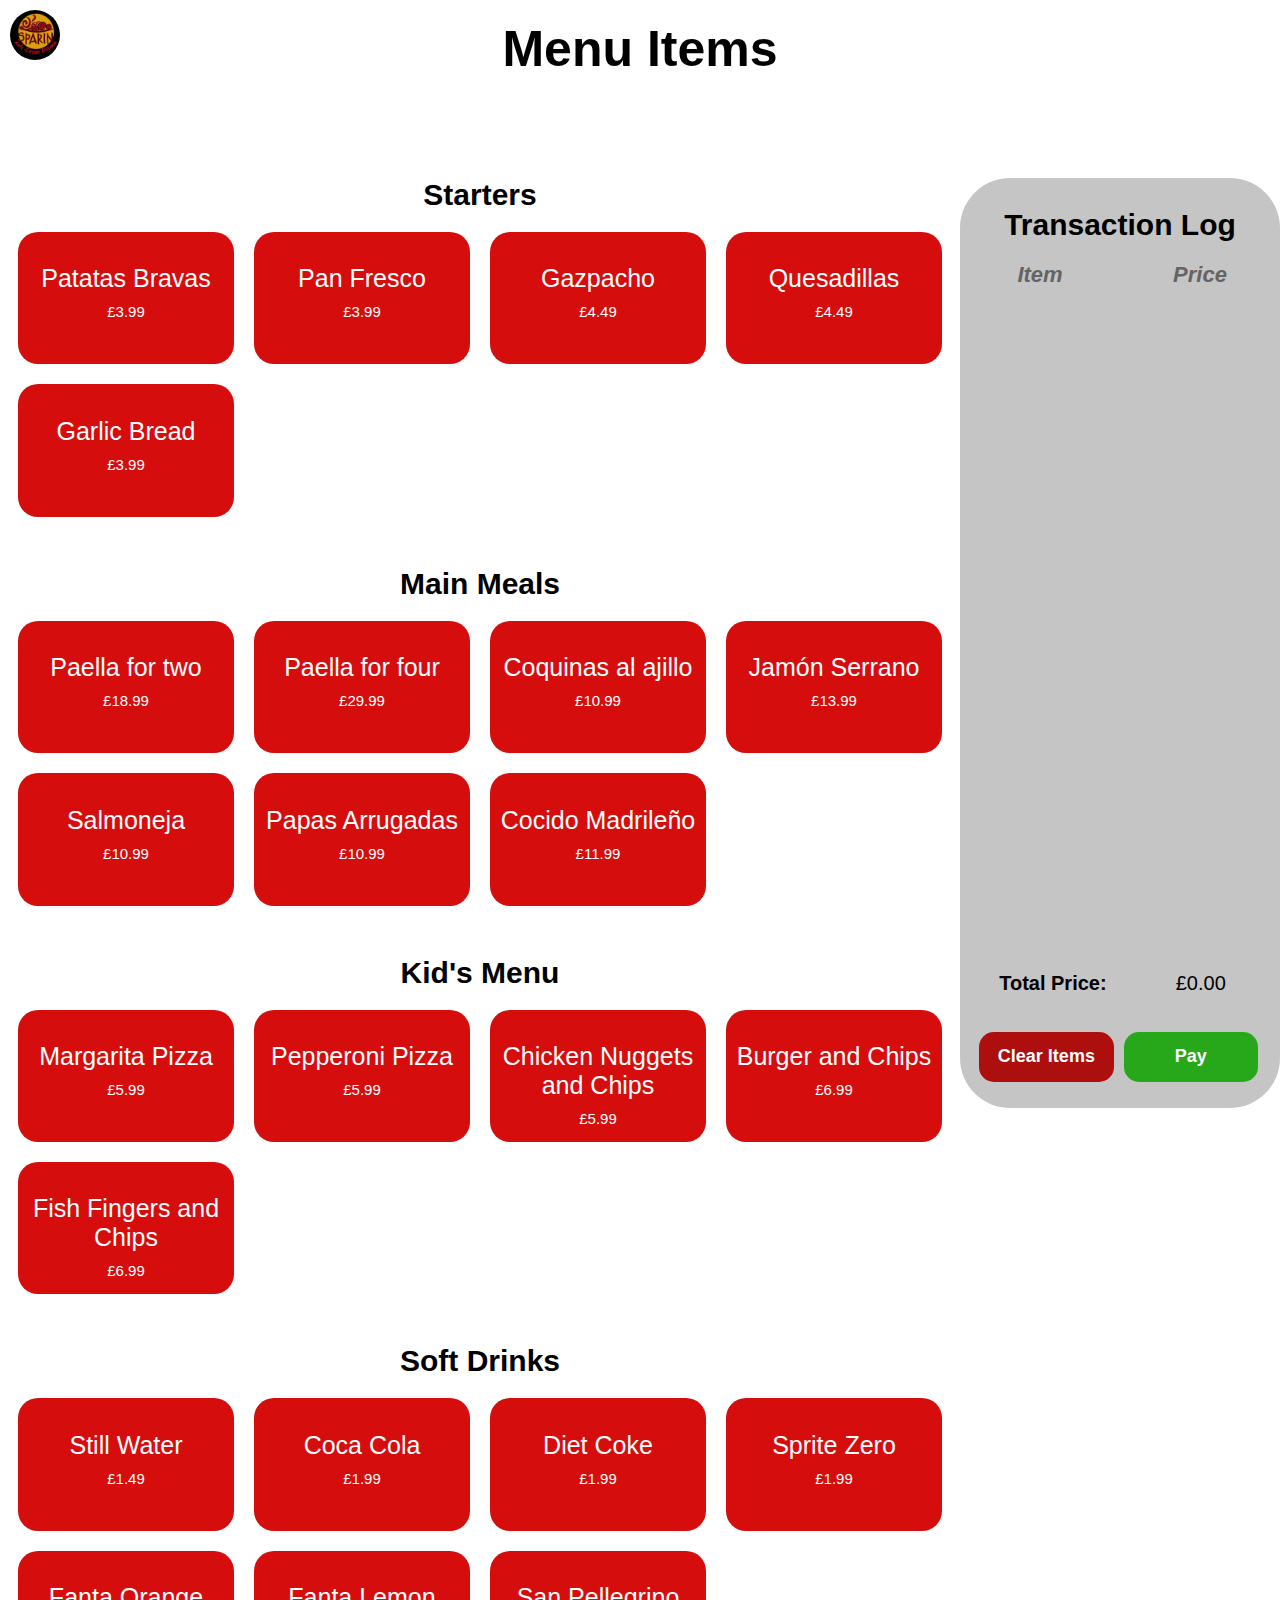
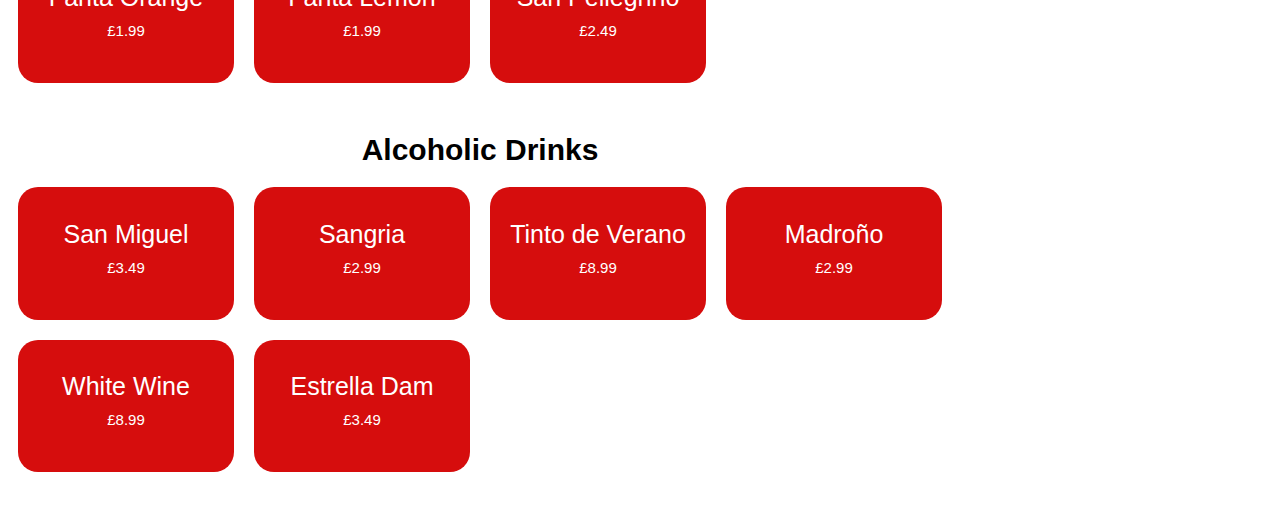
<file: index.html>
<!DOCTYPE html>
<html>
  <head>
    <meta charset="utf-8" />
    <meta http-equiv="X-UA-Compatible" content="IE=edge" />
    <title>Recorrido de España</title>
    <meta name="viewport" content="width=device-width, initial-scale=1" />
    <link rel="stylesheet" type="text/css" media="screen" href="main.css" />
  </head>
  <body>
    <a href="https://jamiewells1.github.io/jamies-spanish-specials/index.html"
      ><img
        class="logo"
        src="assets/spanish-specials-logo.png"
        alt="spanish-specials-logo"
    /></a>
    <h1>Menu Items</h1>
    <div class="page">
      <div class="menu-interface">
        <h2 class="menu-title">Starters</h2>
        <div class="menu-section">
          <div onclick="addToLog('Patatas Bravas', 3.99)" class="menu-item">
            Patatas Bravas
            <p id="patBra" class="menu-item-price"></p>
          </div>
          <div onclick="addToLog('Pan Fresco', 3.99)" class="menu-item">
            Pan Fresco
            <p id="panFre" class="menu-item-price"></p>
          </div>
          <div onclick="addToLog('Gazpacho', 4.49)" class="menu-item">
            Gazpacho
            <p id="gazpac" class="menu-item-price"></p>
          </div>
          <div onclick="addToLog('Quesadillas', 4.49)" class="menu-item">
            Quesadillas
            <p id="quesad" class="menu-item-price"></p>
          </div>
          <div onclick="addToLog('Garlic Bread', 3.99)" class="menu-item">
            Garlic Bread
            <p id="garBre" class="menu-item-price"></p>
          </div>
        </div>

        <h2 class="menu-title">Main Meals</h2>
        <div class="menu-section">
          <div onclick="addToLog('Paella for two', 18.99)" class="menu-item">
            Paella for two
            <p id="paeTwo" class="menu-item-price"></p>
          </div>
          <div onclick="addToLog('Paella for four', 29.99)" class="menu-item">
            Paella for four
            <p id="paeFou" class="menu-item-price"></p>
          </div>
          <div
            onclick="addToLog('Coquinas al ajillo', 10.99)"
            class="menu-item"
          >
            Coquinas al ajillo
            <p id="coqAji" class="menu-item-price"></p>
          </div>
          <div onclick="addToLog('Jamón Serrano', 13.99)" class="menu-item">
            Jamón Serrano
            <p id="jamSer" class="menu-item-price"></p>
          </div>
          <div onclick="addToLog('Salmoneja', 10.99)" class="menu-item">
            Salmoneja
            <p id="salmon" class="menu-item-price"></p>
          </div>
          <div onclick="addToLog('Papas Arrugadas', 10.99)" class="menu-item">
            Papas Arrugadas
            <p id="papArr" class="menu-item-price"></p>
          </div>
          <div onclick="addToLog('Cocido Madrileño', 11.99)" class="menu-item">
            Cocido Madrileño
            <p id="cocMad" class="menu-item-price"></p>
          </div>
        </div>

        <h2 class="menu-title">Kid's Menu</h2>
        <div class="menu-section">
          <div onclick="addToLog('Margarita Pizza', 5.99)" class="menu-item">
            Margarita Pizza
            <p id="marPiz" class="menu-item-price"></p>
          </div>
          <div onclick="addToLog('Pepperoni Pizza', 5.99)" class="menu-item">
            Pepperoni Pizza
            <p id="pepPiz" class="menu-item-price"></p>
          </div>
          <div
            onclick="addToLog('Chicken Nuggets and Chips', 5.99)"
            class="menu-item"
          >
            Chicken Nuggets and Chips
            <p id="chiNug" class="menu-item-price"></p>
          </div>
          <div onclick="addToLog('Burger and Chips', 6.99)" class="menu-item">
            Burger and Chips
            <p id="burChi" class="menu-item-price"></p>
          </div>
          <div
            onclick="addToLog('Fish Fingers and Chips', 6.99)"
            class="menu-item"
          >
            Fish Fingers and Chips
            <p id="fisChi" class="menu-item-price"></p>
          </div>
        </div>

        <h2 class="menu-title">Soft Drinks</h2>
        <div class="menu-section">
          <div onclick="addToLog('Still Water', 1.49)" class="menu-item">
            Still Water
            <p id="stiWat" class="menu-item-price"></p>
          </div>
          <div onclick="addToLog('Coca Cola', 1.99)" class="menu-item">
            Coca Cola
            <p id="cocCol" class="menu-item-price"></p>
          </div>
          <div onclick="addToLog('Diet Coke', 1.99)" class="menu-item">
            Diet Coke
            <p id="dieCok" class="menu-item-price"></p>
          </div>
          <div onclick="addToLog('Sprite Zero', 1.99)" class="menu-item">
            Sprite Zero
            <p id="sprZer" class="menu-item-price"></p>
          </div>
          <div onclick="addToLog('Fanta Orange', 1.99)" class="menu-item">
            Fanta Orange
            <p id="fanOra" class="menu-item-price"></p>
          </div>
          <div onclick="addToLog('Fanta Lemon', 1.99)" class="menu-item">
            Fanta Lemon
            <p id="fanLem" class="menu-item-price"></p>
          </div>
          <div onclick="addToLog('San Pellegrino', 2.49)" class="menu-item">
            San Pellegrino
            <p id="sanPel" class="menu-item-price"></p>
          </div>
        </div>

        <h2 class="menu-title">Alcoholic Drinks</h2>
        <div class="menu-section">
          <div onclick="addToLog('San Miguel', 3.49)" class="menu-item">
            San Miguel
            <p id="sanMig" class="menu-item-price"></p>
          </div>
          <div onclick="addToLog('Sangria', 2.99)" class="menu-item">
            Sangria
            <p id="sangri" class="menu-item-price"></p>
          </div>
          <div onclick="addToLog('Tinto de Verano', 8.99)" class="menu-item">
            Tinto de Verano
            <p id="tinDeV" class="menu-item-price"></p>
          </div>
          <div onclick="addToLog('Madroño', 2.99)" class="menu-item">
            Madroño
            <p id="madron" class="menu-item-price"></p>
          </div>
          <div onclick="addToLog('White Wine', 8.99)" class="menu-item">
            White Wine
            <p id="whiWin" class="menu-item-price"></p>
          </div>
          <div onclick="addToLog('Estrella Dam', 3.49)" class="menu-item">
            Estrella Dam
            <p id="estDam" class="menu-item-price"></p>
          </div>
        </div>
      </div>
      <div class="log-container">
        <h2 id="log-title">Transaction Log</h2>
        <div class="ContentContainer">
          <div id="log-contents">
            <p class="log-subtitles">Item</p>
            <p class="log-subtitles">Price</p>
          </div>
        </div>
      </div>
    </div>
    <div id="bottom-buttons">
      <div><span class="total-price-display">Total Price: </span></div>
      <span class="total-price-display" id="totalPriceValue">£0.00</span>
      <button onclick="removeFromLog(), resetTotalPrice();" id="clear-items">
        Clear Items
      </button>
      <button onclick="goToPaymentPage()" id="pay-button">Pay</button>
    </div>
    <script src="main.js"></script>
  </body>
</html>
</file>
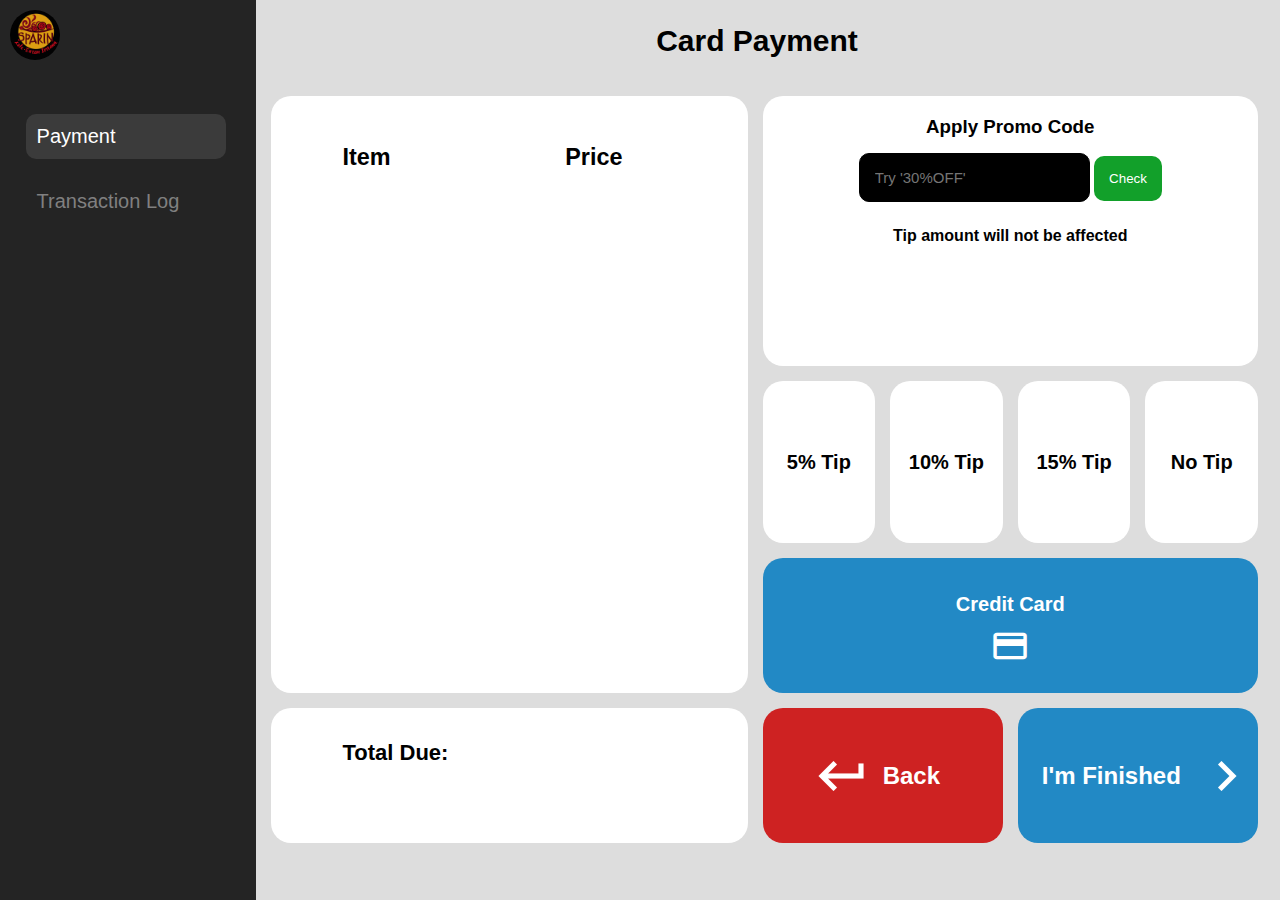
<file: payment-page.html>
<!DOCTYPE html> 
<html>
  <head>
    <meta charset="utf-8" />
    <meta http-equiv="X-UA-Compatible" content="IE=edge" />
    <title>Payment Page</title>
    <meta name="viewport" content="width=device-width, initial-scale=1" />
    <link rel="stylesheet" type="text/css" media="screen" href="main.css" />
    <link rel="stylesheet" href="https://fonts.googleapis.com/css2?family=Material+Symbols+Outlined:opsz,wght,FILL,GRAD@20..48,100..700,0..1,-50..200" />
    <script src="main.js"></script>
  </head>
  <body>
    <div id="fullPaymentPage">
      <div id="sidebarContainer">
        <div>
          <a href="https://jamiewells1.github.io/jamies-spanish-specials/index.html"
            ><img
              class="logo"
              src="assets/spanish-specials-logo.png"
              alt="spanish-specials-logo"
          /></a>
        </div>
        <div id="sidebarOptionsContainer" class="tab">
          <ul>
            <button
              class="sidebarOption tablinks"
              onclick="openTab(event, 'cardPaymentPage')"
              id="defaultOpen"
            >
              <li>Payment</li>
            </button>
            <button
              class="sidebarOption tablinks"
              onclick="openTab(event, 'transactionTab')"
            >
              <li>Transaction Log</li>
            </button>
          </ul>
        </div>
      </div>
      <div id="cardPaymentPage" class="tabContent">
        <div class="cardPaymentPageItem" id="h2"><h2>Card Payment</h2></div>
        <div class="cardPaymentPageItem" id="transactionLog">
          <div id="logContainerSubtitles">
            <h3>Item</h3>
            <h3>Price</h3>
          </div>
          <div id="logContentContainer"></div>
        </div>
        <div class="cardPaymentPageItem" id="applyPromoCodeCard">
          <div id="promoCodeCardBox">
            <h3 class="promoCodeContent">Apply Promo Code</h3>
            <form id="promoCodeForm" class="promoCodeContent">
            <div class="promoCodeContent" id="enterCheckButtonsBox">
              <input class="promoCodeContent" type="text" placeholder="Try '30%OFF'"></input>
              <button class="promoCodeContent" type="submit">Check</button>
              <h4 class="promoCodeContent">Tip amount will not be affected</h4>
            </div>
            </form>
            <!-- P element goes here. Parent: promoCodeCardBox -->
          </div>
        </div>
        <button class="cardPaymentPageItem" id="chargeCreditCard" onclick="amountPaid(), appendTransaction(), date(), time()">
          <h3 class="chargeCreditCardContent">Credit Card</h3>
          <span class="icon material-symbols-outlined" id="creditCardIcon">
            credit_card
            </span>
            <style>
              .material-symbols-outlined {
                font-variation-settings:
                'FILL' 0,
                'wght' 400,
                'GRAD' 0,
                'opsz' 24
              }
              </style>
        </button>
        <button class="cardPaymentPageItem tipContainer"><h3 id="5h3">5% Tip</h3></button>
        <button class="cardPaymentPageItem tipContainer"><h3>10% Tip</h3></button>
        <button class="cardPaymentPageItem tipContainer"><h3>15% Tip</h3></button>
        <button class="cardPaymentPageItem tipContainer" id="chooseAmountContainer"><h3>No Tip</h3></button>
        <div class="cardPaymentPageItem" id="totalDueCardPage">
          <h3 class="totalDueCardPageContent">Total Due:</h3>
        </div>
        <div onclick="goToHome()" class="cardPaymentPageItem" id="goBack">
          <span class="goBack material-symbols-outlined">
            keyboard_return
            </span>
            <h3>Back</h3>
        </div>
        <div onclick="goToHome()" class="cardPaymentPageItem" id="proceedToTip">
          <h3>I'm Finished</h3>
          <span class="material-symbols-outlined">
            keyboard_arrow_right
            </span>
        </div>
      </div>
      <div id="applyPromoCode" class="tabContent">
        <div></div>
      </div>

    
    <div id="transactionTab" class="tabContent">
      <h2>Transaction Log</h2>
      <div class="transactionTabContainer" id="transactionHistoryContainer">
        <div id="logSubheadingContent">
          <div><h2 class="logSubheading">Date</h2></div>
          <div><h2 class="logSubheading">Time</h2></div>
          <div><h2 class="logSubheading">Amount</h2></div>
        </div>
        <div id="dateTimeAmountContainer">
          <div class="dataContainer" id="dateContainer">
          </div>
          <div class="dataContainer" id="timeContainer">
          </div>
          <div class="dataContainer" id="amountContainer">
          </div>
        </div>
      </div>
      <div class="transactionTabContainer" id="clearLog">
        <form id="clearLogForm" action="">
          <input id="passwordInput" type="password" placeholder="Admin password">
          <button id="clearLogSubmit" type="submit">Clear Log</button>
        </form>
      </div>
    </div>
  </div>
  </body>
  <script src="main.js"></script>
  <script>
    // localStorage.clear();

    var totalAmount = parseFloat(0);
    window.onload = function () {
      document.getElementById("defaultOpen").click();
      i = 0;
      j = 0;
      k = 0;
      let storedFoodNamesOnLog = JSON.parse(
        sessionStorage.getItem("foodNamesOnLog")
      );
      let storedFoodPricesOnLog = JSON.parse(
        sessionStorage.getItem("foodPricesOnLog")
      );
      let logContentContainer = document.getElementById("logContentContainer");
      if (storedFoodNamesOnLog && storedFoodPricesOnLog) {
        storedFoodNamesOnLog.forEach(function (item) {
          let logName = document.createElement("p");
          logName.classList.add("logContent");
          let contentFood = document.createTextNode(storedFoodNamesOnLog[i]);
          logName.appendChild(contentFood);
          logContentContainer.appendChild(logName);

          let logPrice = document.createElement("p");
          logPrice.classList.add("logContent");
          let contentPrice = document.createTextNode(
            "£" + storedFoodPricesOnLog[j]
          );
          logPrice.appendChild(contentPrice);
          logContentContainer.appendChild(logPrice);
          i += 1;
          j += 1;
        });
      }

      if (storedFoodPricesOnLog) {
        for (let i = 0; i < storedFoodPricesOnLog.length; i++) {
        totalAmount += storedFoodPricesOnLog[i];
      }
      let totalDueCardPage = document.getElementById("totalDueCardPage");
      let logName = document.createElement("p");
      logName.classList.add("totalDueCardPageContent");
      logName.setAttribute("id", "totalAmountDisplay");
      let content = document.createTextNode("£" + totalAmount.toFixed(2));
      logName.appendChild(content);
      totalDueCardPage.appendChild(logName);
      }
      


      if (localStorage.length > 0) {
        let storedItems = JSON.parse(localStorage.getItem("items"));
        for (let x = 0; x < storedItems.length; x++) {
          let amountContainer = document.getElementById("amountContainer")
          let transactionTotal = document.createElement("p");
          let content = document.createTextNode(storedItems[x]);
          transactionTotal.appendChild(content);
          amountContainer.appendChild(transactionTotal);
        }

        let storedTransactionTimes = JSON.parse(localStorage.getItem("transactionTimes"))
        for (let y = 0; y < storedItems.length; y++) {
          let timeContainer = document.getElementById("timeContainer");
          let transactionTime = document.createElement("p");
          let contentTwo = document.createTextNode(storedTransactionTimes[y]);
          transactionTime.appendChild(contentTwo);
          timeContainer.appendChild(transactionTime);
        }

        let storedTransactionDates = JSON.parse(localStorage.getItem("transactionDates"))
        for (let z = 0; z < storedTransactionDates.length; z++) {
          let dateContainer = document.getElementById("dateContainer");
          let transactionDate = document.createElement("p");
          let contentThree = document.createTextNode(storedTransactionDates[z]);
          transactionDate.appendChild(contentThree);
          dateContainer.appendChild(transactionDate);
        }
        } else {
          console.log(localStorage.length);
          document.querySelector("#transactionTab h2").classList.add("test");
          let transactionTab = document.getElementById("transactionTab");
          document.getElementById("transactionTab").style.backgroundColor = "transparent"
          document.querySelector("#transactionTab h2").style.display = "none"
          document.querySelector("#transactionHistoryContainer").style.display = "none"
          document.querySelector("#clearLog").style.display = "none"
          let logEmptyContainer = document.createElement("div");
          logEmptyContainer.setAttribute("id", "logEmptyContainer");
          let logEmptyMessage = document.createElement("h2");
          logEmptyMessage.innerText = "Log Empty";
          let logEmptyIcon = document.createElement("IMG");
          logEmptyIcon.setAttribute("src", "assets/no-results-icon.png");
          logEmptyIcon.setAttribute("alt", "no-results-icon");
          let logEmptyPrompt = document.createElement("p");
          logEmptyPrompt.innerText = "Complete an order to see it on the log";
          logEmptyContainer.appendChild(logEmptyMessage);
          logEmptyContainer.appendChild(logEmptyIcon);
          logEmptyContainer.appendChild(logEmptyPrompt);
          transactionTab.appendChild(logEmptyContainer);
        }
      };

      function appendTransaction() {
    let totalAmountDisplay = document.getElementById("totalAmountDisplay").innerText;
    let items = JSON.parse(localStorage.getItem("items")) || [];
    items.push(totalAmountDisplay);
    localStorage.setItem("totalAmountDisplay", JSON.stringify(totalAmountDisplay));
    localStorage.setItem("items", JSON.stringify(items));
}

function time() {
  var currentTime = new Date(); 
  var timeNow = currentTime.getHours() + ":" +
                currentTime.getMinutes()
  let transactionTimes = JSON.parse(localStorage.getItem("transactionTimes")) || [];
  transactionTimes.push(timeNow);
  localStorage.setItem("transactionTimes", JSON.stringify(transactionTimes));
}

function date() {
  var currentTime = new Date();
  var dateNow = currentTime.getDate() + "." +
                currentTime.getMonth() + "." +
                currentTime.getFullYear()
  let transactionDates = JSON.parse(localStorage.getItem("transactionDates")) || [];
  transactionDates.push(dateNow);
  localStorage.setItem("transactionDates", JSON.stringify(transactionDates));
}

const correctPassword = "admin123";
        const clearLogForm = document.getElementById("clearLogForm");
        var passwordInput = document.getElementById("passwordInput");
        clearLogForm.addEventListener("submit", function(event) {
            event.preventDefault();
            if (passwordInput.value !== correctPassword) {
              let logClearErrorBox = document.createElement("div");
              logClearErrorBox.setAttribute("id", "logClearErrorBox");
              let logClearErrorMessage = document.createTextNode("Password incorrect");
              logClearErrorBox.appendChild(logClearErrorMessage);
              clearLogForm.appendChild(logClearErrorBox);
              setTimeout(() => {
                clearLogForm.removeChild(logClearErrorBox);
              }, 2000);
            } else {
              localStorage.clear();
              let logClearConfirmBox = document.createElement("div");
              logClearConfirmBox.setAttribute("id", "logClearConfirmBox");
              let logClearConfirmMessage = document.createTextNode("Log cleared successfully");
              logClearConfirmBox.appendChild(logClearConfirmMessage);
              clearLogForm.appendChild(logClearConfirmBox);
            }
            clearLogForm.reset();
        });

    promoCodes = ['10%OFF', '20%OFF', '30%OFF', '40%OFF'];
let promoCodeForm = document.getElementById('promoCodeForm');
promoCodeForm.addEventListener('submit', (event) => {
  event.preventDefault();
  const input = document.querySelector('input').value;
  let promoCodeMatch = false;
  let isPromoCodeApplied = false;
  
  for (var i = 0; i < promoCodes.length; i++) {
    if (input === promoCodes[i]) {
      promoCodeForm.reset();
      promoCodeMatch = true;
      isPromoCodeApplied = true;
      var discountedPrice = (totalAmount - (totalAmount * ((i + 1) * 0.1))).toFixed(2);
      var discount = (totalAmount - discountedPrice).toFixed(2);
      let promoCodeCardBox = document.getElementById("promoCodeCardBox");
      let messageDiscountApplied = document.createElement("p");
      messageDiscountApplied.classList.add("promoCodeContent");
      messageDiscountApplied.setAttribute("id", "messageDiscountApplied");
      let content = document.createTextNode("£" + discount + " saved on order!");
      messageDiscountApplied.appendChild(content);
      promoCodeCardBox.appendChild(messageDiscountApplied);
      totalAmountDisplay = document.getElementById("totalAmountDisplay");
      totalAmountDisplay.innerHTML = "£" + ((totalAmount - discount).toFixed(2));
      totalAmountDisplay.classList.add("totalAmountDisplayWithDiscount");
      document.querySelector("#promoCodeForm.promoCodeContent").remove();
      document.querySelector("h3.promoCodeContent").innerText = "Promo Code '" + input + "' applied!"
      document.querySelector("h4.promoCodeContent").remove();
      break;
    }
  }

  if (!promoCodeMatch) {
    promoCodeError("Invalid promo code.");
  }
});

function promoCodeError(errorMessage) {
  promoCodeForm.reset();
  let promoCodeCardBox = document.getElementById("promoCodeCardBox");
  let messageDiscountApplied = document.createElement("p");
  messageDiscountApplied.classList.add("promoCodeContent");
  messageDiscountApplied.setAttribute("id", "errorMessage");
  let content = document.createTextNode(errorMessage);
  messageDiscountApplied.appendChild(content);
  promoCodeCardBox.appendChild(messageDiscountApplied);
  document.querySelector("h4.promoCodeContent").remove();
  setTimeout(() => {
      promoCodeCardBox.removeChild(messageDiscountApplied);
    }, 2000);

  let promoCodeInput = document.getElementById("promoCodeInput");

  cancelButton.addEventListener("click", () => {
    promoCodeCardBox.removeChild(messageDiscountApplied);
  });

  promoCodeInput.addEventListener("input", () => {
    let promoCode = promoCodeInput.value;
    if (promoCodeIsValid(promoCode)) {
      promoCodeCardBox.removeChild(messageDiscountApplied);
    }
  });
}

    
function amountPaid() {
  let chargeCreditCard = document.getElementById("chargeCreditCard");
  chargeCreditCard.style.backgroundColor = "rgb(18, 160, 42)";
  chargeCreditCard.style.transition = "0.5s"
  chargeCreditCard.style.color = "white";
  let creditCardIcon = document.getElementById("creditCardIcon");
  creditCardIcon.style.color = "white";
  creditCardIcon.innerText = "done";
  creditCardIcon.style.transition = "1s";
}

let tipPressed = false;
var tipContainers = document.getElementsByClassName("tipContainer");
for (let i = 0; i < tipContainers.length; i++) {
    tipContainers[i].addEventListener("click", function() {
      for (let j = 0; j < tipContainers.length; j++) {
        tipContainers[j].removeAttribute("id", "tipOptionActive");
      }

      if (i !== 3) {
        while(!tipPressed) {
        this.setAttribute("id", "tipOptionActive");
        let tipOptionActive = document.getElementById("tipOptionActive");
        let tipTickIcon = document.createElement("span")
        tipTickIcon.classList.add("material-symbols-outlined")
        tipTickIcon.innerText = "done"
        tipOptionActive.appendChild(tipTickIcon);
        document.querySelector("#tipOptionActive h3").remove();
        tipAmount = parseFloat((totalAmount * ((i + 1) / 20))).toFixed(2);
        let 
        tipDisplay = document.createElement("p")
        let totalDueCardPage = document.getElementById("totalDueCardPage");
        tipDisplay.classList.add("totalDueCardPageContent");
        tipDisplay.setAttribute("id", "tipDisplay")
        let content = document.createTextNode("+ £" + tipAmount);
        tipDisplay.appendChild(content);
        totalDueCardPage.appendChild(tipDisplay);
        tipPressed = true;
      }
      } else {
        this.setAttribute("id", "tipOptionActive");
        let tipOptionActive = document.getElementById("tipOptionActive");
        let tipTickIcon = document.createElement("span")
        tipTickIcon.classList.add("material-symbols-outlined")
        tipTickIcon.innerText = "done"
        tipOptionActive.appendChild(tipTickIcon);
        document.querySelector("#tipOptionActive h3").remove();
        tipPressed = true;
      }
      
      
      for (let j = 0; j < tipContainers.length; j++) {
        if (tipContainers[j].hasAttribute("id", "tipOptionActive")) {
          tipContainers[j].style.backgroundColor = '';
        } else {
          tipContainers[j].style.backgroundColor = "white";
        }
      }
    });
}

function goToHome() {
  window.location.href = "index.html";
}

let chargeCreditCard = document.getElementById("chargeCreditCard");
let proceedToTip = document.getElementById("proceedToTip");

chargeCreditCard.addEventListener("click", function() {
  proceedToTip.addEventListener("click", function() {
    window.location.href = "tip.html";
  });
});
  </script>
</html>
</file>
<file: main.css>
html {
  font-family: Arial, Helvetica, sans-serif;
}

@media screen and (max-width: 600px) {
  body {
    color: red;
  }
}

h1 {
  text-align: center;
  font-size: 50px;
  padding-top: 20px;
  padding-bottom: 100px;
}

.logo {
  width: 80px;
  border-radius: 50%;
  margin-left: 20px;
  position: fixed;
}

.menu-section {
  display: grid;
  grid-template-columns: 25% 25% 25% 25%;
  align-self: center;
  height: 100%;
  width: 90%;
  padding-right: 60px;
  padding-bottom: 50px;
  gap: 20px;
  margin: auto;
}

.menu-title {
  text-align: center;
  font-size: 30px;
  padding-bottom: 20px;
}

.menu-item {
  display: inline;
  text-align: center;
  padding-top: 15%;
  background-color: rgb(214, 13, 13);
  height: 100px;
  width: 100%;
  border-radius: 20px;
  font-size: 25px;
  color: white;
  cursor: pointer;
}

.menu-item-price {
  font-size: 15px;
  padding-top: 10px;
}

.log-container {
  background-color: rgb(197, 197, 197);
  border-radius: 50px;
  height: 930px;
}

.ContentContainer {
  height: 680px;
  overflow-y: auto;
  grid-column: span 2;
  overflow-y: auto;
}

.menu-interface {
  height: fit-content;
}

.page {
  display: grid;
  grid-template-columns: 3fr 1fr;
}

#log-title {
  padding-top: 30px;
  text-align: center;
  font-size: 30px;
  margin-bottom: 20px;
}

#log-contents {
  display: grid;
  text-align: center;
  grid-template-columns: 1fr 1fr;
}

.log-subtitles {
  font-size: 22px;
  font-weight: bold;
  font-style: italic;
  color: rgb(100, 100, 100);
  padding-bottom: 30px;
}

#bottom-buttons {
  display: grid;
  grid-template-columns: 50% 50%;
  grid-template-rows: 50% 50% 100%;
  gap: 10px;
  width: 21%;
  height: 100px;
  margin-left: 76.5%;
  margin-top: -1150px;
}

#pay-button,
#clear-items {
  border-radius: 15px;
  border: none;
  background-color: rgb(173, 14, 14);
  color: white;
  font-size: 18px;
  font-weight: bold;
}

#pay-button {
  background-color: rgb(39, 168, 27);
}

.log-item {
  height: 30px;
  width: 140px;
  background-color: rgba(255, 255, 255, 0.849);
  margin: auto;
  font-size: 15px;
  margin-bottom: 15px;
  border-radius: 5px;
  padding-top: 10px;
}

.total-price-display {
  padding-left: 20px;
  text-align: center;
  font-size: 20px;
  font-weight: bold;
}

#totalPriceValue {
  font-weight: lighter;
}

.errorMessage {
  width: 100%;
  margin-top: 3%;
  height: fit-content;
  text-align: center;
  background-color: red;
  color: white;
  padding-top: 10px;
  padding-bottom: 10px;
  border-radius: 10px;
  font-size: 13px;
  margin-left: 50%;
}

/* vvvv Payment Page CSS vvvv */

* {
  padding: 0;
  margin: 0;
}

#fullPaymentPage {
  display: grid;
  grid-template-columns: 20% 80%;
  height: 100vh;
  width: 100%;
  margin: auto;
  overflow: hidden;
}

#sidebarContainer {
  background-color: rgb(36, 36, 36);
}

.logo {
  height: 50px;
  width: 50px;
  margin-left: 10px;
  margin-top: 10px;
  border-radius: 50%;
}

#sidebarOptionsContainer {
  margin-left: 10%;
  margin-top: 25%;
  padding-top: 50px;
}

.sidebarOption {
  list-style: none;
  font-size: 20px;
  margin-bottom: 20px;
  width: 200px;
  text-align: left;
  height: fit-content;
  padding: 10px;
}

.tab button {
  background-color: transparent;
  color: grey;
  border: solid 1px transparent;
}

.tab button:hover {
  background-color: #38383885;
  border-color: solid 1px transparent;
  color: white;
  border-radius: 10px;
  transition: 0.5s;
}

.tab button.active {
  background-color: #f8f8f81c;
  border-color: solid 1px transparent;
  color: white;
  border-radius: 10px;
  transition: 0.5s;
}

/* ^ CSS for cash payment page and tabs */

#cardPaymentPage {
  display: grid;
  grid-template-columns: 48% 11% 11% 11% 11%;
  overflow: hidden;
  grid-template-rows: 9% 30% 18% 15% 15%;
  gap: 15px;
  background-color: #dddddd;
}

.cardPaymentPageItem {
  background-color: white;
  border-radius: 20px;
}

#h2 {
  grid-column: 1 / 6;
  text-align: center;
  margin: auto;
  font-size: 20px;
  background-color: transparent;
  height: min-content;
}

#transactionLog {
  grid-row: 2 / 5;
  overflow-y: auto;
  margin-left: 15px;
}

#paymentPageLogContainer {
  padding: 50px;
  margin-left: 15px;
}

#applyPromoCodeCard {
  grid-column: 2 / 6;
  grid-row: 2 / 3;
}

#promoCodeCardBox {
  display: flex;
  flex-direction: column;
  text-align: center;
  height: 100px;
  padding-top: 15px;
}

.promoCodeContent {
  padding-top: 5px;
  padding-bottom: 5px;
}

#promoCodeApplied {
  background-color: rgb(196, 196, 196);
  width: 54%;
  padding: 10px;
  border-radius: 10px;
  margin: auto;
  margin-bottom: 20px;
}

p.promoCodeContent {
  font-size: 15px;
  margin: auto;
  background-color: green;
  padding: 10px;
  border-radius: 10px;
  color: white;
}

#enterCheckButtonsBox > h4 {
  margin-top: 20px;
}

#messageDiscountApplied {
  margin-bottom: 15px;
  width: 54%;
  z-index: 100;
}

#errorMessage {
  background-color: red;
  margin-bottom: 15px;
  width: 54%;
  z-index: 100;
}

input.promoCodeContent {
  border: solid 1px black;
  background-color: black;
  padding: 15px;
  border-radius: 10px;
  color: white;
  font-size: 15px;
}

input.promoCodeContent::placeholder {
  color: ddd;
  margin-left: 20px;
}

button.promoCodeContent {
  padding: 15px;
  border-radius: 10px;
  background-color: rgb(18, 160, 42);
  border: solid 0px black;
  color: white;
}

button.promoCodeContent:hover {
  background-color: rgb(2, 112, 39);
  transition: 0.2s;
}

#chargeCreditCard {
  grid-column: 2 / 6;
  grid-row: 4 / 5;
  background-color: rgb(34, 137, 197);
  border: solid 1px transparent;
  z-index: 99;
}

#chargeCreditCard:hover {
  background-color: rgb(22, 95, 138);
  transition: 0.2s;
}

button.cardPaymentPageItem > h3 {
  margin-top: 10px;
}

#creditCardIcon {
  margin-top: 10px;
  font-size: 40px;
  color: white;
}

#chargeCreditCard > h3 {
  font-size: 20px;
  color: white;
}

#totalDueCardPage {
  grid-row: 5 / 6;
  display: grid;
  grid-template-columns: 50% 18% 20%;
  margin-left: 15px;
}

.totalDueCardPageContent {
  height: 30px;
  width: 150px;
  text-align: center;
  display: flex;
  align-items: center;
  justify-content: center;
  margin-top: 30px;
  margin-left: 35%;
}

h3.totalDueCardPageContent {
  font-size: 22px;
  width: fit-content;
  margin-left: 30%;
}

p.totalDueCardPageContent {
  font-size: 18px;
  width: 100px;
}

#tipDisplay {
  color: white;
  width: fit-content;
  background-color: rgb(236, 168, 40);
  margin-left: 65px;
  text-align: center;
  width: 75px;
  border-radius: 10px;
}

.totalAmountDisplayWithDiscount {
  background-color: rgb(18, 160, 42);
  color: white;
  border-radius: 10px;
}

#totalAmountDisplayLog {
  color: transparent;
}

#goBack {
  grid-column: 2 / 4;
  grid-row: 5 / 6;
  position: relative;
  background-color: rgb(206, 34, 34);
  color: white;
}

#goBack:hover {
  background-color: rgb(172, 28, 28);
  transition: 0.2s;
}

#goBack > * {
  position: absolute;
  top: 50%;
  transform: translateY(-50%);
}

#goBack > span {
  font-size: 60px;
  margin-left: 20%;
}

#goBack > h3 {
  display: inline-block;
  margin-left: 50%;
  font-size: 24px;
}

#amountPaid {
  grid-column: 2 / 6;
  grid-row: 3 / 4;
  display: grid;
  gap: 20px;
  overflow: hidden;
  grid-template-columns: 20% 20% 20% 20%;
}

.tipContainer {
  border: solid 0px transparent;
}

.tipContainer:hover {
  background-color: #c5c5c5;
  transition: 0.5s;
}

.tipContainer > h3 {
  color: black;
  font-size: 20px;
  margin-bottom: 10px;
}

#tipOptionActive {
  background-color: green;
  transition: 0.5s;
}
#tipOptionActiveForever {
  background-color: green;
}

#tipOptionActive > span {
  color: white;
  font-size: 40px;
}

h3.amountPaidContent {
  margin-top: 15px;
  padding-bottom: 5px;
}

.amountPaidContent.material-symbols-outlined {
  text-align: center;
  width: 100%;
  font-size: 40px;
}

#proceedToTip {
  grid-column: 4 / 6;
  grid-row: 5 / 6;
  position: relative;
  background-color: rgb(34, 137, 197);
}

#proceedToTip:hover {
  background-color: rgb(22, 95, 138);
  transition: 0.2s;
}

#proceedToTip > * {
  display: inline-block;
  position: absolute;
  top: 50%;
  transform: translateY(-50%);
  color: white;
}

#proceedToTip > span {
  font-size: 60px;
  margin-left: 75%;
}

#proceedToTip > h3 {
  margin-left: 10%;
  font-size: 24px;
}

.totalDueContainer {
  display: grid;
  grid-template-columns: 50% 50%;
  margin-left: 20%;
  margin-top: 10%;
}

.totalDueContainerContent {
  padding-bottom: 20px;
}

#logContainerSubtitles {
  display: grid;
  grid-template-columns: 55% 40%;
  margin-left: 15%;
  font-size: 20px;
  padding-bottom: 10%;
  margin-top: 10%;
}

#logContentContainer {
  display: grid;
  grid-template-columns: 55% 40%;
  margin-left: 15%;
}

.logContent {
  padding-bottom: 5%;
}

#transactionTab {
  background-color: #dddddd;
  display: grid;
  grid-template-columns: 47% 47%;
  grid-template-rows: 10% 20% 26% 30%;
  overflow: hidden;
  gap: 20px;
  padding-left: 20px;
}

#transactionTab > h2 {
  grid-column: span 2;
  text-align: center;
  height: min-content;
  font-size: 30px;
  margin-top: 20px;
}

#transactionTab > .transactionTabContainer {
  border-radius: 20px;
}

#transactionHistoryContainer {
  grid-row: 2 / 5;
  background-color: white;
}

#logSubheadingContent {
  display: grid;
  grid-template-columns: 30% 33.3% 33.3%;
  margin-top: 5%;
  text-align: center;
  margin: auto;
}

.dataContainer > * {
  margin-bottom: 20px;
}

#dateTimeAmountContainer {
  display: grid;
  grid-template-columns: 30% 33.3% 33.3%;
  text-align: center;
  margin: auto;
  overflow-y: auto;
}

.logSubheading {
  margin-top: 30px;
  font-size: 22px;
  text-align: center;
  font-style: italic;
  color: rgb(100, 100, 100);
  font-weight: bold;
  margin-bottom: 50px;
}

#clearLog {
  grid-column: 2 / 3;
  grid-row: 2 / 4;
  border: solid 0px transparent;
  font-size: 25px;
  background-color: white;
}

#clearLog > form {
  margin: auto;
  text-align: center;
  width: fit-content;
  height: fit-content;
  margin-top: 20%;
}

#clearLog > form > input {
  border: solid 0px transparent;
  background-color: black;
  color: white;
  padding: 15px;
  border-radius: 10px;
}

#clearLog > form > input::placeholder {
  color: rgb(196, 196, 196);
}

#clearLog > form > * {
  display: block;
  margin-bottom: 10px;
}

#clearLog > form > button {
  border: solid 2px rgb(0, 0, 0);
  background-color: transparent;
  padding: 15px;
  border-radius: 10px;
  color: rgb(0, 0, 0);
  width: 193px;
}

#clearLog > form > button:hover {
  background-color: rgb(0, 0, 0);
  color: white;
  transition: 0.2s;
}

#logClearErrorBox {
  font-size: 15px;
  margin-top: 10px;
  text-align: center;
  padding: 10px;
  background-color: red;
  color: white;
  border-radius: 10px;
}

#logClearConfirmBox {
  font-size: 15px;
  margin-top: 10px;
  text-align: center;
  padding: 10px;
  background-color: green;
  color: white;
  border-radius: 10px;
}

.transactionTabHidden {
  background-color: red;
}

#logEmptyContainer {
  display: flex;
  flex-direction: column;
  align-items: center;
  justify-content: center;
  position: absolute;
  top: 50%;
  left: 50%;
  transform: translate(-50%, -50%);
  grid-column: span 5;
  grid-row: span 5;
  margin-left: 12%;
}

#logEmptyContainer > * {
  display: block;
  color: rgb(124, 124, 124);
  margin-top: 20px;
  margin-bottom: 10px;
}

#logEmptyContainer > h2 {
  font-size: 40px;
}

#logEmptyContainer > p {
  font-size: 20px;
}

#logEmptyContainer > img {
  height: 150px;
  width: 150px;
}
</file>
